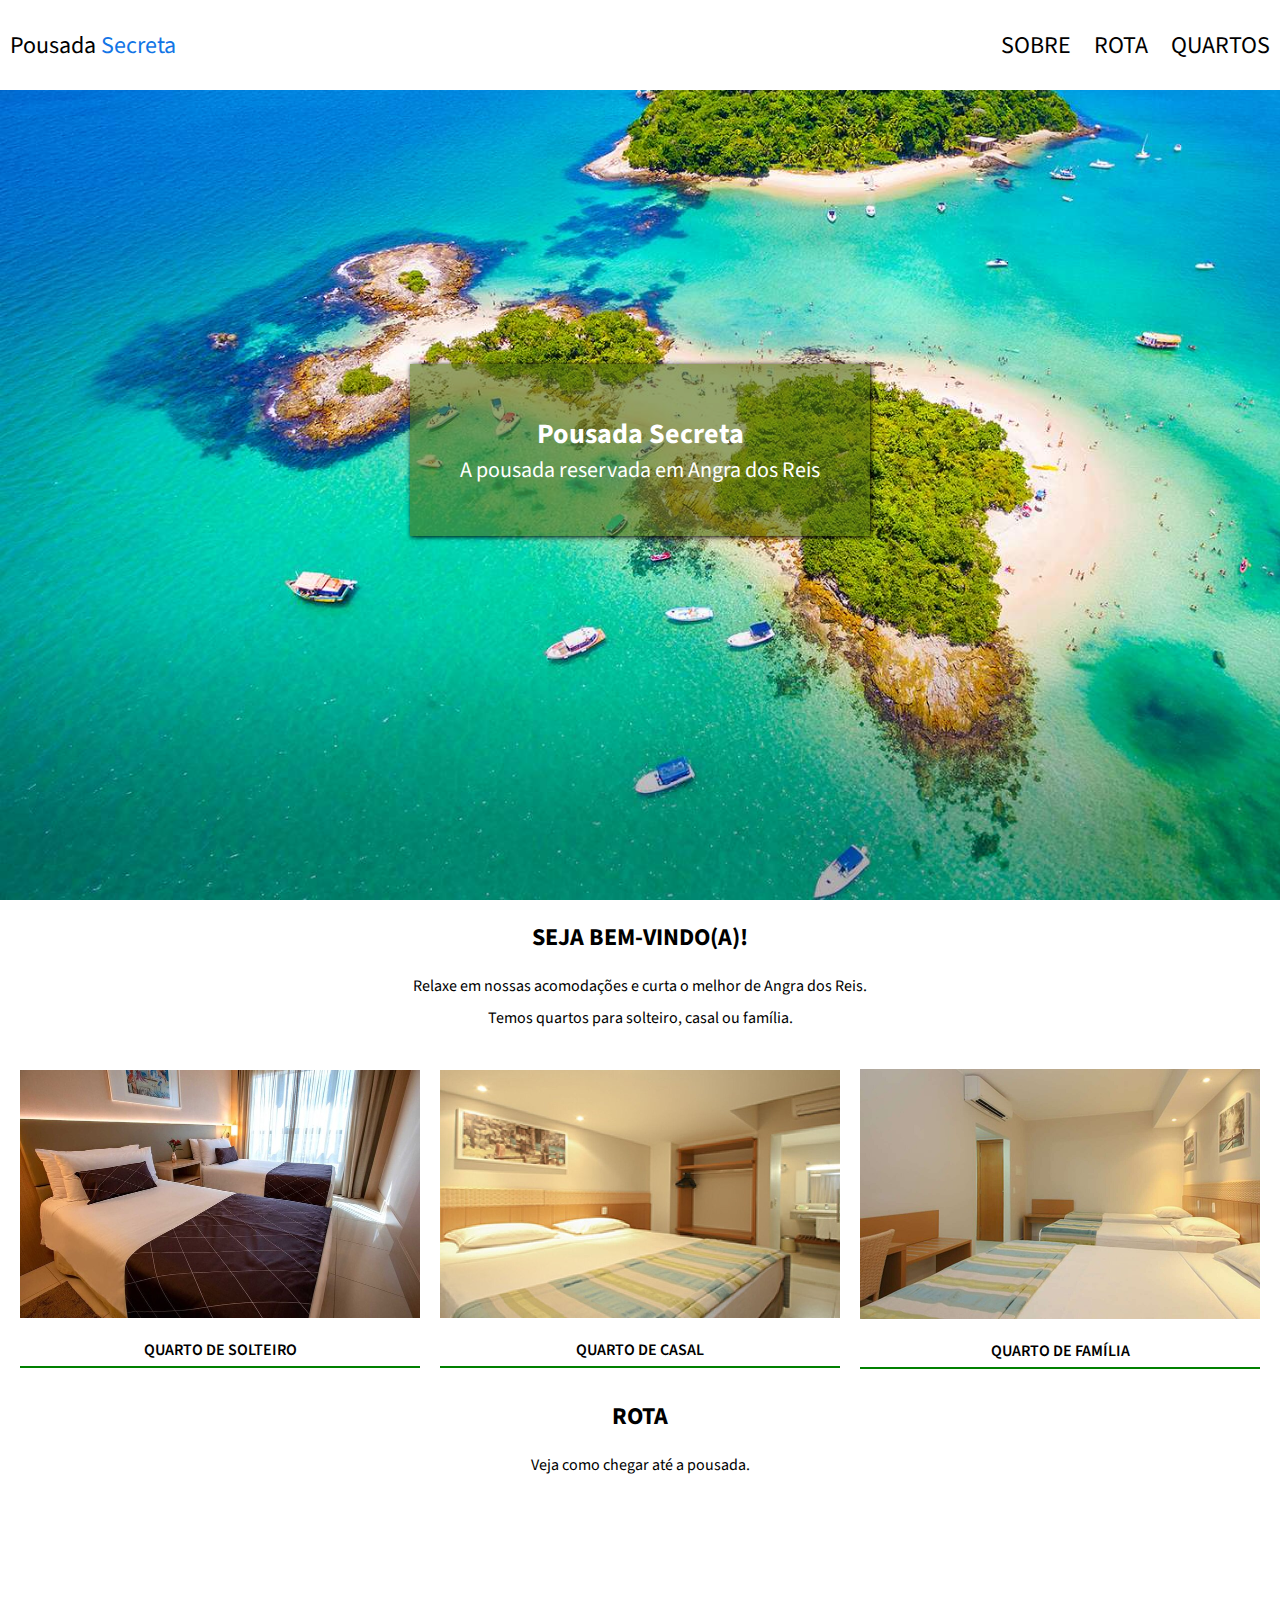
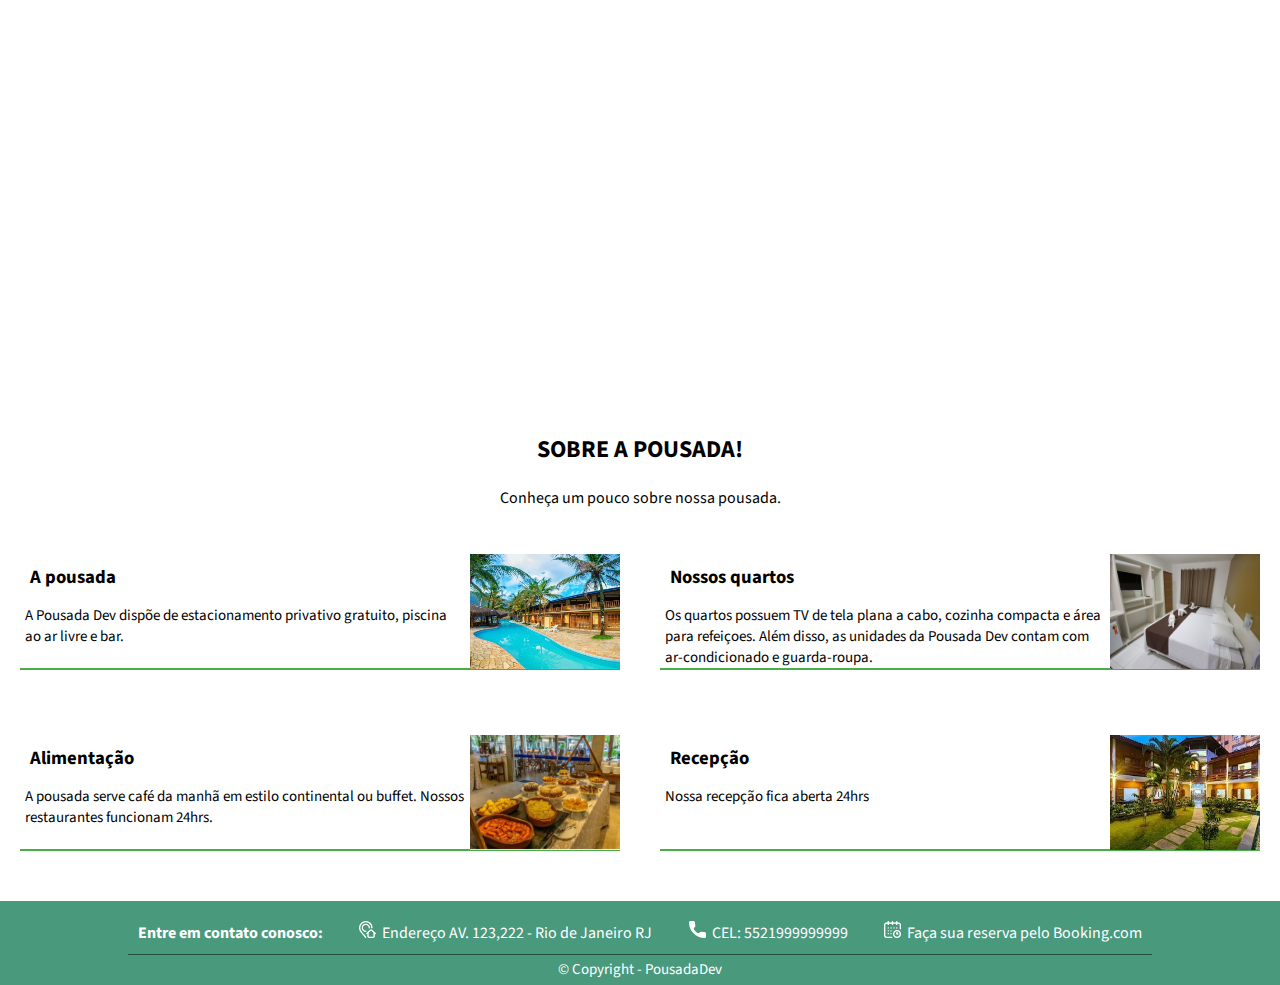
<file: index.html>
<!DOCTYPE html>
<html lang="pt-br">
<head>
    <meta charset="UTF-8">
    <meta http-equiv="X-UA-Compatible" content="IE=edge">
    <meta name="viewport" content="width=device-width, initial-scale=1.0">
    <title>Pousada Secreta</title>
    <link rel="stylesheet" href="css/style.css">
    <link rel="stylesheet" href="https://fonts.googleapis.com/css2?family=Source+Sans+Pro:ital,wght@0,200;0,300;0,400;0,600;0,700;0,900;1,200;1,300;1,400;1,600;1,700;1,900&display=swap">
</head>
<body>
   
    <div class="fixed">
        <div class="topo">
            <div>
                <a class="link-topo" href="index.html">Pousada <span class="texto-azul">Secreta</span></a>
            </div>
            <div>
                <a class="link-topo uppercase" href="#sobre">Sobre</a>
                <a class="link-topo uppercase" href="#rota">Rota</a>
                <a class="link-topo uppercase" href="quartos.html">Quartos</a>
            </div>
        </div>
    </div>
  

    
    <div class="banner">
        <div class="texto-principal">
            <h1>Pousada Secreta</h1>
            <p>A pousada reservada em Angra dos Reis</p>
        </div>
    </div>
      

    <div class="links-principal">
        <h2>SEJA BEM-VINDO(A)!</h2>
        <p>Relaxe em nossas acomodações e curta o melhor de Angra dos Reis.</p>
        <p>Temos quartos para solteiro, casal ou família.</p>
    </div>

    <div class="secao-quartos">
        <div class="quartos">
            <img src="assets/quarto-solteiro1.jpg" alt="Solteiro">
            <div class="link-quartos uppercase"><a href="quartos.html#solteiro">Quarto de Solteiro</a></div>
        </div>
        <div class="quartos">
            <img src="assets/quarto-casal1.jpg" alt="Casal">
            <div class="link-quartos uppercase"><a href="quartos.html#casal">Quarto de Casal</a></div>
        </div>
        <div class="quartos">
            <img src="assets/quarto-familia1.jpg" alt="Família">
            <div class="link-quartos uppercase"><a href="quartos.html#familia">Quarto de Família</a></div>
        </div>
    </div>

    <div class="links-principal" id="rota">
        <h2>ROTA</h2>
        <p>Veja como chegar até a pousada.</p>
    </div>
    <div>
        <iframe src="https://www.google.com/maps/embed?pb=!1m18!1m12!1m3!1d3673.1166797096143!2d-43.360893!3d-22.982736499999998!2m3!1f0!2f0!3f0!3m2!1i1024!2i768!4f13.1!3m3!1m2!1s0x9bda2ed54ec2e1%3A0x4431d262cad1d163!2sAv.%20Ayrton%20Senna%2C%203000%20-%20Barra%20da%20Tijuca%2C%20Rio%20de%20Janeiro%20-%20RJ%2C%2022775-904!5e0!3m2!1spt-BR!2sbr!4v1664308479819!5m2!1spt-BR!2sbr" width="100%" height="500" style="border:0;" allowfullscreen="" loading="lazy" referrerpolicy="no-referrer-when-downgrade"></iframe>
    </div>

    <div class="links-principal" id="sobre">
        <h2>SOBRE A POUSADA!</h2>
        <p>Conheça um pouco sobre nossa pousada.</p>
    </div>

    <div class="secao-sobre">
        <div class="sobre-apresentacao">
            <div>
                <h3>A pousada</h3>
                <p>A Pousada Dev dispõe de estacionamento privativo gratuito, piscina ao ar livre e bar.</p>
            </div>
            <div>
                <img src="assets/img1.jpg" alt="Piscina">
            </div>
        </div>
        <div class="sobre-apresentacao">
            <div>
                <h3>Nossos quartos</h3>
                <p>Os quartos possuem TV de tela plana a cabo, cozinha compacta e área para refeiçoes. Além disso, as unidades da Pousada Dev contam com ar-condicionado e guarda-roupa.</p>
            </div>
            <div>
                <img src="assets/img2.jpg" alt="Quartos">
            </div>
        </div>
        <div class="sobre-apresentacao">
            <div>
                <h3>Alimentação</h3>
                <p>A pousada serve café da manhã em estilo continental ou buffet. Nossos restaurantes funcionam 24hrs.</p>
            </div>
            <div>
                <img src="assets/img3.jpg" alt="Alimentação">
            </div>
        </div>
        <div class="sobre-apresentacao">
            <div>
                <h3>Recepção</h3>
                <p>Nossa recepção fica aberta 24hrs</p>
            </div>
            <div>
                <img src="assets/img5.jpg" alt="Recepção">
            </div>
        </div>
    </div>

    <div class="rodape">
        
        <div class="secao-contato">
            <div class="conteudo-contato">
                <h4>Entre em contato conosco:</h4>
            </div>
            <div class="conteudo-contato">
                <img src="assets/icones/endereco.png" alt="endereço">
                <a href="">Endereço AV. 123,222 - Rio de Janeiro RJ</a>
            </div>
            <div class="conteudo-contato">
                <img src="assets/icones/telefone.png" alt="telefone">
                CEL: 5521999999999
            </div>
            <div class="conteudo-contato">
                <img src="assets/icones/calendario.png" alt="Calendario">
                <a href="#">Faça sua reserva pelo Booking.com</a>
            </div>
        </div>
        
         <div class="copyright"> &copy Copyright - PousadaDev</div>
    </div>
</body>
</html>
</file>
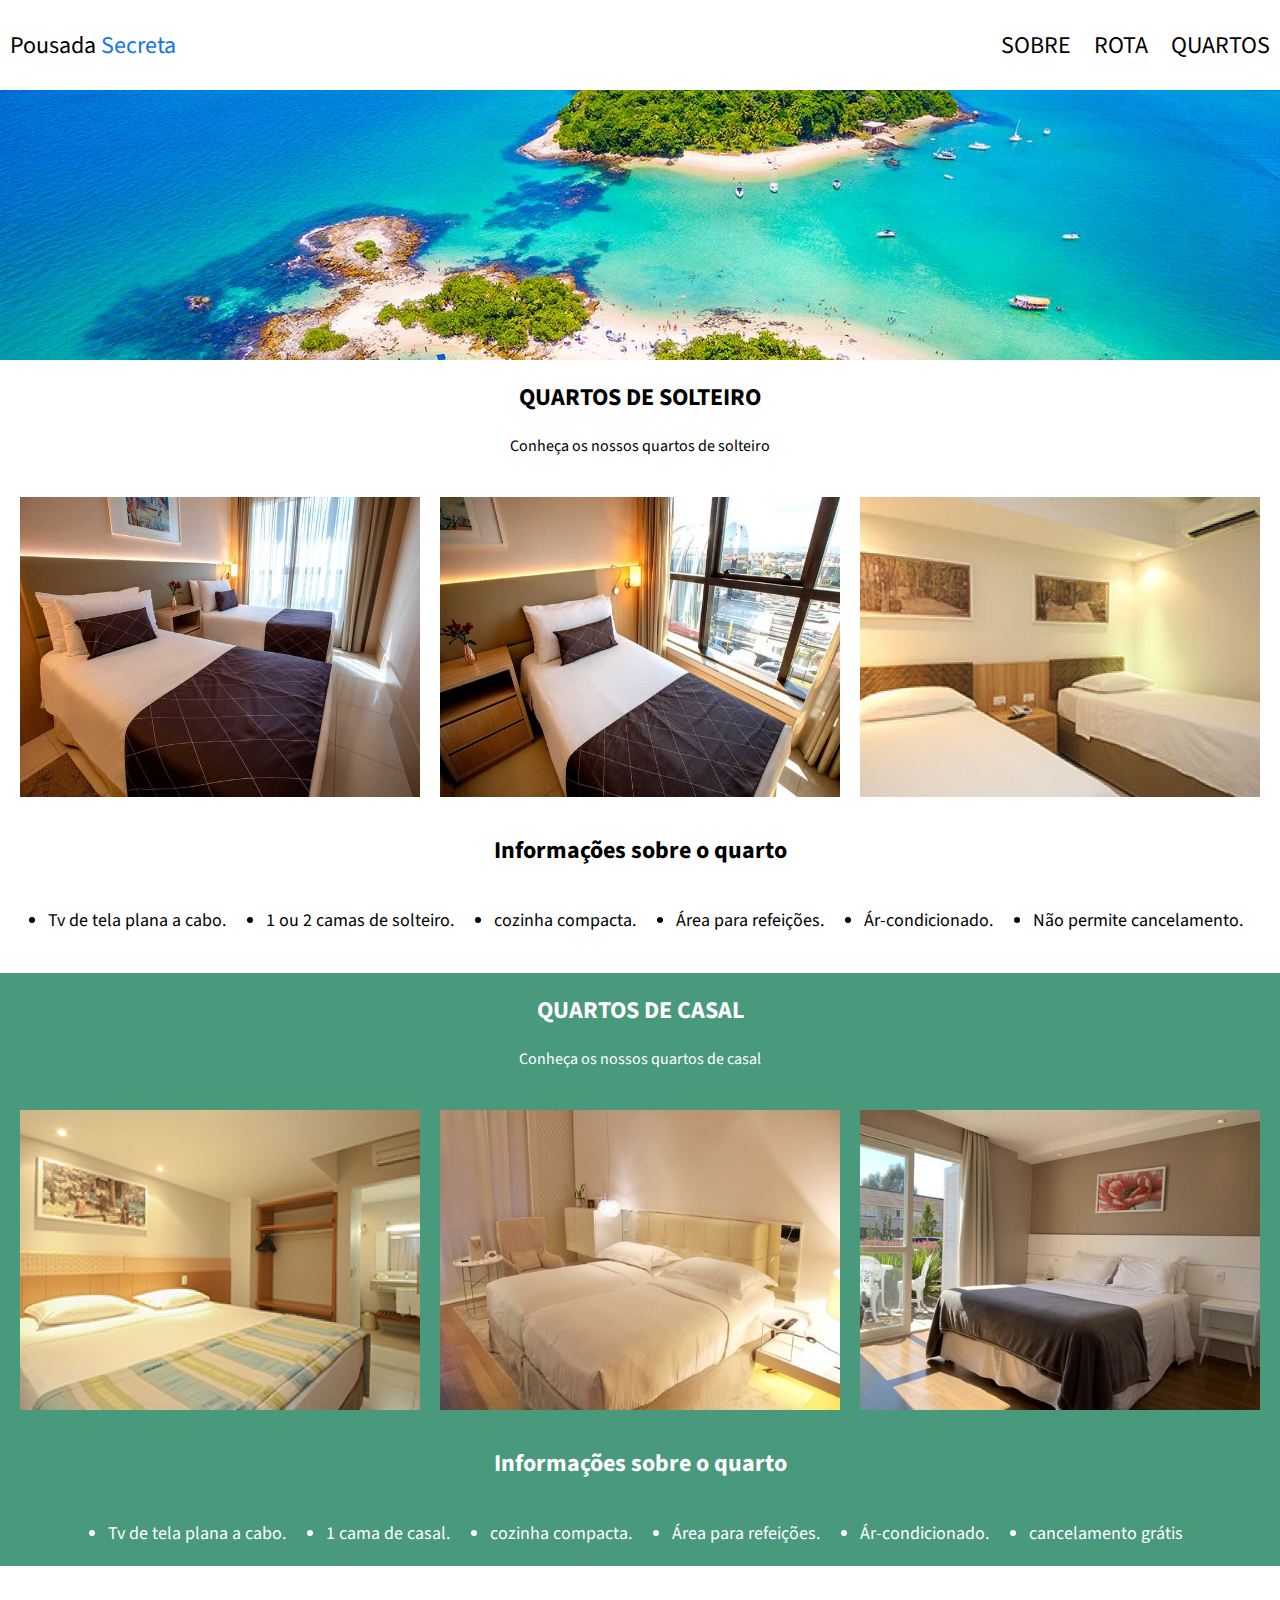
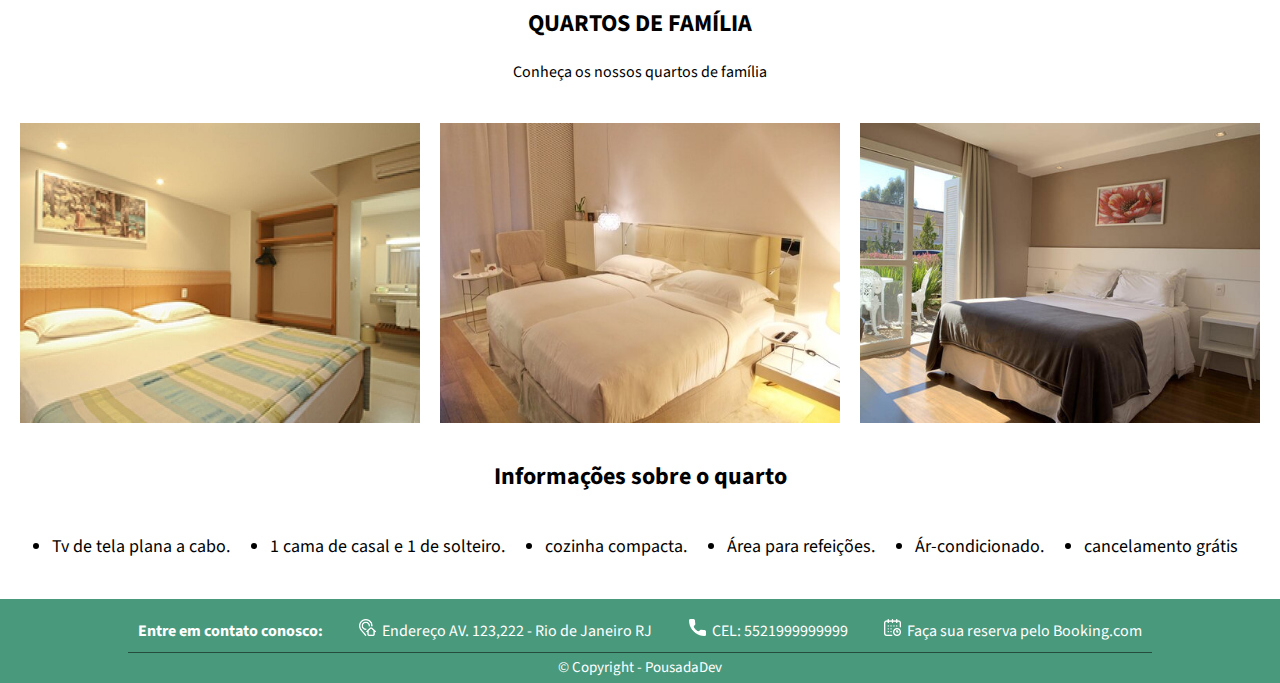
<file: quartos.html>
<!DOCTYPE html>
<html lang="pt-br">
<head>
    <meta charset="UTF-8">
    <meta http-equiv="X-UA-Compatible" content="IE=edge">
    <meta name="viewport" content="width=device-width, initial-scale=1.0">
    <title>Quartos</title>
    <link rel="stylesheet" href="css/style.css">
    <link rel="stylesheet" href="https://fonts.googleapis.com/css2?family=Source+Sans+Pro:ital,wght@0,200;0,300;0,400;0,600;0,700;0,900;1,200;1,300;1,400;1,600;1,700;1,900&display=swap">
</head>
<body>
    <div class="fixed">
        <div class="topo">
            <div>
                <a class="link-topo" href="index.html">Pousada <span class="texto-azul">Secreta</span></a>
            </div>
            <div>
                <a class="link-topo uppercase" href="#sobre">Sobre</a>
                <a class="link-topo uppercase" href="#rota">Rota</a>
                <a class="link-topo uppercase" href="#">Quartos</a>
            </div>
        </div>
    </div>

    <div>
        <div class="banner-quartos">

        </div>

        <div class="links-principal" id="solteiro">
            <h2 class="uppercase">Quartos de solteiro</h2>
            <p>Conheça os nossos quartos de solteiro</p>
        </div>


        <div class="secao-quartos">
            <div class="quartos img">
                <img src="assets/quarto-solteiro1.jpg" alt="Solteiro">
            </div>
            <div class="quartos img">
                <img src="assets/quarto-solteiro2.jpg" alt="Solteiro">
            </div>
            <div class="quartos img">
                <img src="assets/quarto-solteiro3.jpg" alt="Solteiro">
            </div>
        </div>

        <div class="links-principal">
            <h2>Informações sobre o quarto</h2>
            <div>
                <ul class="lista">
                    <li>Tv de tela plana a cabo.</li>
                    <li>1 ou 2 camas de solteiro.</li>
                    <li>cozinha compacta.</li>
                    <li>Área para refeições.</li>
                    <li>Ár-condicionado.</li>
                    <li>Não permite cancelamento.</li>
                </ul>
            </div>
        </div>

        <div class="bg-green color-white" id="casal">
            <div class="links-principal">
                <h2 class="uppercase">Quartos de casal</h2>
                <p>Conheça os nossos quartos de casal</p>
            </div>
            <div class="secao-quartos">
                <div class="quartos img">
                    <img src="assets/quarto-casal1.jpg" alt="Casal">
                </div>
                <div class="quartos img">
                    <img src="assets/quarto-casal2.jpg" alt="Casal">
                </div>
                <div class="quartos img">
                    <img src="assets/quarto-casal3.jpg" alt="Casal">
                </div>
            </div>
            <div class="links-principal">
                <h2>Informações sobre o quarto</h2>
                <div>
                    <ul class="lista">
                        <li>Tv de tela plana a cabo.</li>
                        <li>1 cama de casal.</li>
                        <li>cozinha compacta.</li>
                        <li>Área para refeições.</li>
                        <li>Ár-condicionado.</li>
                        <li>cancelamento grátis</li>
                    </ul>
                </div>
            </div>
        </div>

        <div class="links-principal" id="familia">
            <h2 class="uppercase">Quartos de Família</h2>
            <p>Conheça os nossos quartos de família</p>
        </div>
        <div class="secao-quartos">
            <div class="quartos img">
                <img src="assets/quarto-casal1.jpg" alt="Casal">
            </div>
            <div class="quartos img">
                <img src="assets/quarto-casal2.jpg" alt="Casal">
            </div>
            <div class="quartos img">
                <img src="assets/quarto-casal3.jpg" alt="Casal">
            </div>
        </div>
        <div class="links-principal">
            <h2>Informações sobre o quarto</h2>
            <div>
                <ul class="lista">
                    <li>Tv de tela plana a cabo.</li>
                    <li>1 cama de casal e 1 de solteiro.</li>
                    <li>cozinha compacta.</li>
                    <li>Área para refeições.</li>
                    <li>Ár-condicionado.</li>
                    <li>cancelamento grátis</li>
                </ul>
            </div>
        </div>

    <div class="rodape">
        
        <div class="secao-contato">
            <div class="conteudo-contato">
                <h4>Entre em contato conosco:</h4>
            </div>
            <div class="conteudo-contato">
                <img src="assets/icones/endereco.png" alt="endereço">
                <a href="">Endereço AV. 123,222 - Rio de Janeiro RJ</a>
            </div>
            <div class="conteudo-contato">
                <img src="assets/icones/telefone.png" alt="telefone">
                CEL: 5521999999999
            </div>
            <div class="conteudo-contato">
                <img src="assets/icones/calendario.png" alt="Calendario">
                <a href="#">Faça sua reserva pelo Booking.com</a>
            </div>
        </div>
        
         <div class="copyright"> &copy Copyright - PousadaDev</div>
    </div>
</body>
</html>
</file>
<file: css/style.css>
@charset "UTF-8";

* {
    margin: 0;
    padding: 0;
    box-sizing: border-box;
}

body {
    font-family: 'Source Sans Pro', sans-serif;
    width: 100%;
    height: 100%;
    overflow-x: hidden;
}

.fixed {
    position: fixed;
    background-color: white;
    width: 100%;
    z-index: 1000;
}

.topo {
    display: flex;
    justify-content: space-between;
    align-items: center;
    flex-wrap: wrap;
    width: 100%;
    height: 10vh;
    background-color: #fff;
}

.link-topo {
    text-decoration: none;
    color: black;
    padding: 10px;
    font-size: 1.5em;
}


.texto-principal {
    background-color: #4b6a0e98;
    color: #fff;
    box-shadow: 1px 1px 5px black;
    padding: 50px;
    z-index: 1;
}

h1{
    text-align: center;
    font-size: 28px;
}

.texto-principal p {
    text-align: center;
    font-size: 22px;
}

.banner {
    display: flex;
    align-items: center;
    justify-content: center;
    background-image: url(../assets/img-fundo.jpg);
    background-repeat: no-repeat;
    background-size: cover;
    height: 100vh;
}

.banner-quartos {
    display: flex;
    align-items: center;
    justify-content: center;
    background-image: url(../assets/img-fundo.jpg);
    background-repeat: no-repeat;
    background-size: cover;
    background-position: center top;
    height: 40vh;
}

.links-principal {
    display: flex;
    flex-direction: column;
    align-items: center;
    justify-content: flex-start;
    flex-wrap: wrap;
    margin-bottom: 20px;
}

.links-principal h2 {
    text-align: center;
    padding: 20px;
    font-weight: bold;
}

.links-principal p {
    text-align: center;
    padding-bottom: 10px;
}

.secao-quartos {
    display: flex;
    flex-direction: row;
    justify-content: center;
    align-items: center;
    flex-wrap: wrap;
}

.quartos {
    margin: 10px 10px;
    width: 400px;
}

.quartos img {
    width: 400px;
}

.link-quartos {
    text-align: center;
    margin-top: 10px;
    padding: 5px;
    border-bottom: 2px solid green;
}

.link-quartos:hover {
    background-color: rgb(72, 175, 72);
    
}

.link-quartos a {
    text-decoration: none;
    color: black;
    font-weight: 600;
}

.secao-sobre {
    display: flex;
    flex-direction: row;
    flex-wrap: wrap;
    align-items: center;
    justify-content: space-around;
}

.sobre-apresentacao {
    display: flex;
    justify-content: space-between;
    width: 600px;
    height: 116px;
    padding-bottom: 15px;
    margin: 15px;
    margin-bottom: 50px;
    border-bottom: 2px solid rgb(72, 175, 72);
}

.sobre-apresentacao img {
    height: 115px;
    width: 150px;
}

.sobre-apresentacao h3 {
   padding: 10px;
}

.sobre-apresentacao p {
    font-size: 15px;
    padding: 5px ;
    text-align: left;
}

.rodape {
    display: flex;
    flex-direction: column;
    align-items: center;
    background-color: #49997D;
    color: #fff;
}

.secao-contato {
    display: flex;
    flex-direction: row;
    align-items: center;
    flex-wrap: wrap;
    justify-content: space-between;
    width: 80%;
    box-shadow: 0px 1px rgba(0, 0, 0, 0.493);
}

.conteudo-contato {
    margin-top: 10px;
    padding: 10px;
}

.conteudo-contato img {
    width: 20px;
    padding-right: 3px;
}

.conteudo-contato a {
    text-decoration: none;
    color: #fff;
}

.conteudo-contato a:hover {
    text-decoration: underline;
}

.copyright {
    font-size: 15px;
    margin: 5px;
}

.lista {
    display: flex;
    flex-direction: row;
    margin-left: 10px;
    align-items: center;
    align-content: center;
    flex-wrap: wrap;
}

.lista li {
    margin: 20px;
    font-size: 18px;
}



.texto-azul {
    color: rgb(18, 117, 230);
}

.uppercase {
    text-transform: uppercase;
}

.bg-green {
    background-color: #49997D
}

.color-white {
    color: #fff;
}

.img img {
    height: 300px;
}
</file>
